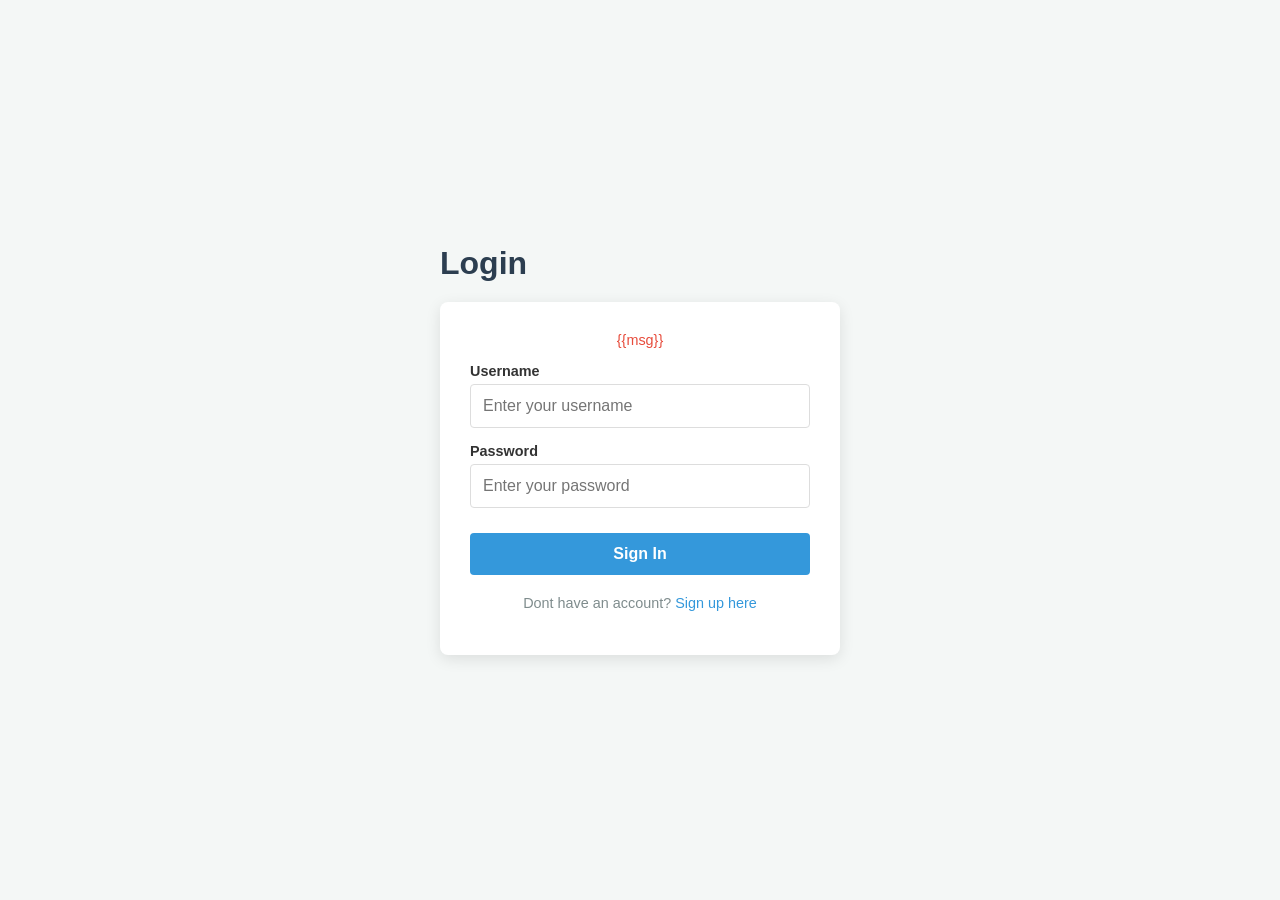
<file: templates/login.html>
<!DOCTYPE html>
<html lang="en">
<head>
    <meta charset="UTF-8">
    <meta name="viewport" content="width=device-width, initial-scale=1.0">
    <title>Login</title>
    <link rel="stylesheet" type="text/css" href="../static/style.css">

</head>
<body>
    <div class="container">
        <header class="header">
            <h1 class="word">Login</h1>
        </header>

        <main class="border">
            <form action="/login" method="POST">
                <div class="msg">{{msg}}</div>

                <div class="input-group">
                    <label for="username">Username</label>
                    <input id="username" name="username" type="text" placeholder="Enter your username" class="textbox" required>
                </div>

                <div class="input-group">
                    <label for="password">Password</label>
                    <input id="password" name="password" type="password" placeholder="Enter your password" class="textbox" required>

                </div>

                <button type="submit" class="btn">Sign In</button>
            </form>

            <p class="bottom">Dont have an account? <a class="bottom" href="/register">Sign up here</a></p>
        </main>
    </div>
</body>
</html>
</file>
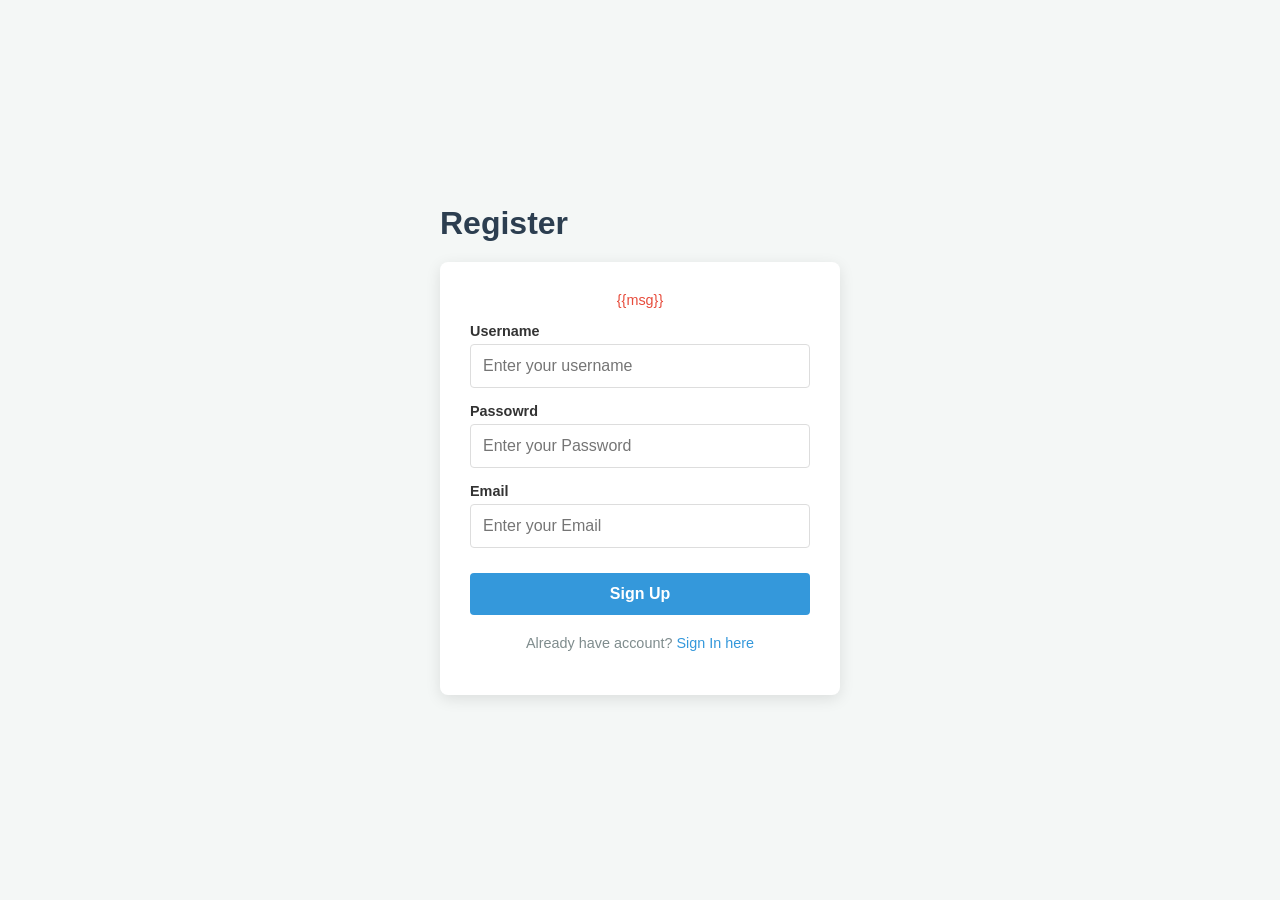
<file: templates/registration.html>
<!DOCTYPE html>
<html lang="en">
<head>
    <meta charset="UTF-8">
    <meta name="viewport" content="width=device-width, initial-scale=1.0">
    <title>Register</title>
    <link rel="stylesheet" type="text/css" href="../static/style.css">
</head>
<body>
    <div class="container">
        <header class="header">
            <h1 class="word">Register</h1>
        </header>

        <main class="border">
            <form action="/register" method="POST">
                <div class="msg">{{msg}}</div>

                <div class="input-group">
                    <label for="username">Username</label>
                    <input id="username" name="username" type="text" placeholder="Enter your username" class="textbox" required>
                </div>

                <div class="input-group">
                    <label for="password">Passowrd</label>
                    <input id="password" name="password" type="password" placeholder="Enter your Password" class="textbox" required>
                </div>

                <div class="input-group">
                    <label for="email">Email</label>
                    <input id="email" name="email" type="email" placeholder="Enter your Email" class="textbox" required>
                </div>

                <button type="submit" class="btn">Sign Up</button>
            </form>

            <p class="bottom">Already have account? <a class="bottom" href="/login"> Sign In here </a></p>
        </main>
    </div>
</body>
</html>
</file>
<file: static/style.css>
body{
    font-family: 'Segoe UI', Tahoma, Geneva, Verdana, sans-serif;
    background-color: #f4f7f6;
    margin: 0;
    display: flex;
    justify-content: center;
    align-items: center;
    min-height: 100vh;
    color: #333;
}

/* Main Wrapper*/
.container {
    width: 100%;
    max-width: 400px;
    padding: 20px;
}

/* The Card Box (Login/Register/Home)*/
.border {
    background: #ffffff;
    padding: 30px;
    border-radius: 8px;
    box-shadow: 0 4px 15px rgba(0, 0, 0, 0.1);
    text-align: center; 
}

/* Hedaer Styling */
.header .word {
    margin-top: 0;
    color: #2c3e50;
    font-size: 2rem;
    margin-bottom: 20px;
}

/* Form & Input Groups */
.input-group {
    text-align: left;
    margin-bottom: 15px;
}

label {
    display: block;
    margin-bottom: 5px;
    font-weight: 600;
    font-size: 0.9rem;
}

.textbox {
    width: 100%;
    padding: 12px;
    border: 1px solid #ddd;
    border-radius: 4px;
    box-sizing: border-box; /* Ensures padding doesnt affect width*/
    font-size: 1rem;
}

.textbox:focus {
    border-color: #3498db;
    outline: none;
    box-shadow: 0 0 5px rgba(52, 152, 219, 0.3);
}

/* Buttons */
.btn {
    display: inline-block;
    width: 100%;
    padding: 12px;
    background-color: #3498db;
    color: white;
    text-decoration: none;
    border: none;
    border-radius: 4px;
    font-size: 1rem;
    font-weight: bold;
    cursor: pointer;
    transition: background 0.3s ease;
    margin-top: 10px;
}

.btn:hover {
    background-color: #2980b9;
}

/* Messages and Links */
.msg {
    color: #e74c3c;
    margin-bottom: 15px;
    font-size: 0.9rem;

}

.bottom {
    margin-top: 20px;
    font-size: 0.9rem;
    color: #7f8c8d;
}

.bottom a {
    color: #3498db;
    text-decoration: none;

}

.bottom a {
    color: #3498db;
    text-decoration: none;
}

.bottom a:hover {
    text-decoration: underline;
}

/* Home Page Specifics */
.content h2 {
    color: #2c3e50;
}

.msg-text {
    background: #e1f5fe;
    padding: 10px;
    border-radius: 4px;
    color: #01579b;
}
</file>
